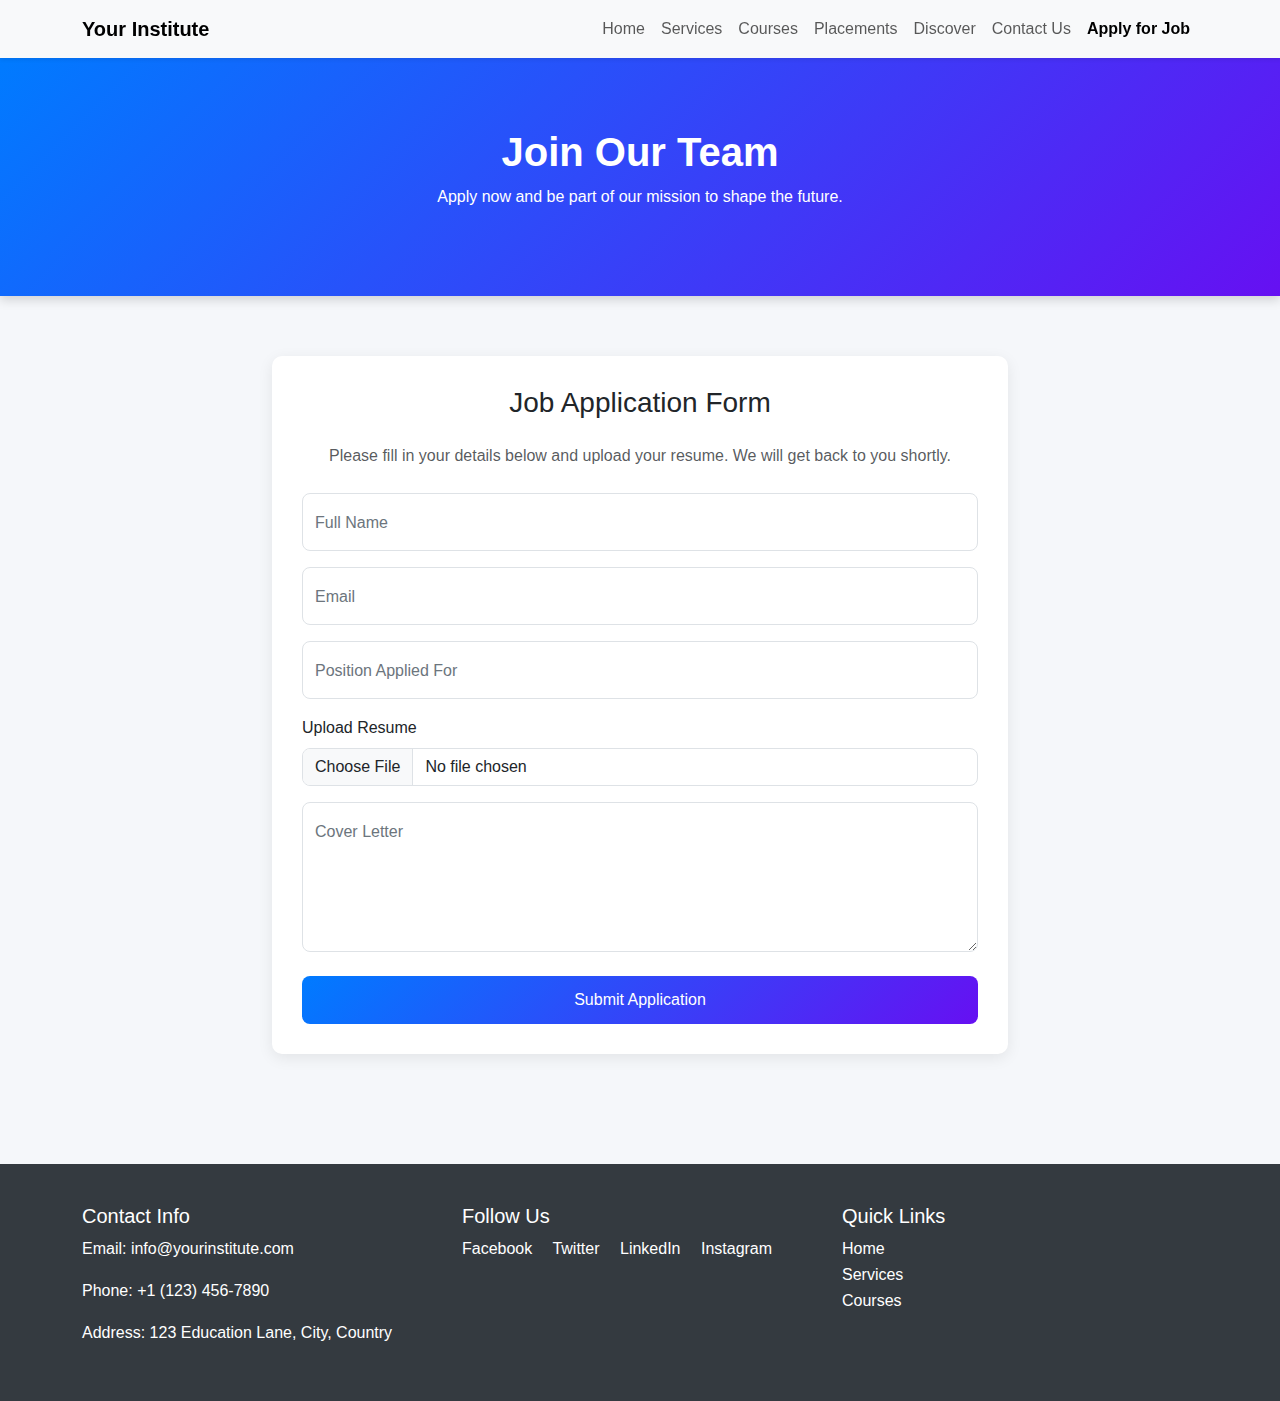
<file: apply.html>
<!DOCTYPE html>
<html lang="en">
<head>
    <meta charset="UTF-8">
    <meta name="viewport" content="width=device-width, initial-scale=1.0">
    <meta name="description" content="Apply for exciting career opportunities at our institute.">
    <meta name="keywords" content="job application, careers, institute jobs">
    <meta name="author" content="Your Institute Name">
    <title>Apply for Job - Your Institute</title>
    <link href="https://cdn.jsdelivr.net/npm/bootstrap@5.3.0/dist/css/bootstrap.min.css" rel="stylesheet">
    <style>
        body {
            font-family: 'Segoe UI', Tahoma, Geneva, Verdana, sans-serif;
            line-height: 1.6;
            background-color: #f5f7fa;
        }
        .navbar-brand {
            font-weight: bold;
        }
        .header-section {
            background: linear-gradient(135deg, #007bff, #6610f2);
            color: white;
            padding: 70px 0;
            text-align: center;
            box-shadow: 0 4px 10px rgba(0,0,0,0.15);
        }
        .header-section h1 {
            font-weight: 700;
        }
        .section {
            padding: 60px 0;
        }
        .card {
            border: none;
            background: white;
            border-radius: 10px;
            box-shadow: 0 4px 15px rgba(0,0,0,0.08);
            padding: 30px;
            transition: transform 0.3s ease;
        }
        .card:hover {
            transform: translateY(-5px);
        }
        .form-floating label {
            color: #6c757d;
        }
        .form-control {
            border-radius: 8px;
        }
        .btn-custom {
            background: linear-gradient(135deg, #007bff, #6610f2);
            color: white;
            border: none;
            border-radius: 8px;
            padding: 12px 20px;
            font-size: 1rem;
            font-weight: 500;
            transition: background 0.3s ease;
        }
        .btn-custom:hover {
            background: linear-gradient(135deg, #0056b3, #520dc2);
        }
        footer {
            background-color: #343a40;
            color: white;
            padding: 40px 0;
            margin-top: 50px;
        }
        footer a {
            text-decoration: none;
        }
    </style>
</head>
<body>
    <!-- Navigation Bar -->
    <nav class="navbar navbar-expand-lg navbar-light bg-light sticky-top shadow-sm">
        <div class="container">
            <a class="navbar-brand" href="index.html">Your Institute</a>
            <button class="navbar-toggler" type="button" data-bs-toggle="collapse" data-bs-target="#navbarNav">
                <span class="navbar-toggler-icon"></span>
            </button>
            <div class="collapse navbar-collapse" id="navbarNav">
                <ul class="navbar-nav ms-auto">
                    <li class="nav-item"><a class="nav-link" href="index.html">Home</a></li>
                    <li class="nav-item"><a class="nav-link" href="services.html">Services</a></li>
                    <li class="nav-item"><a class="nav-link" href="courses.html">Courses</a></li>
                    <li class="nav-item"><a class="nav-link" href="placements.html">Placements</a></li>
                    <li class="nav-item"><a class="nav-link" href="discover.html">Discover</a></li>
                    <li class="nav-item"><a class="nav-link" href="contact.html">Contact Us</a></li>
                    <li class="nav-item"><a class="nav-link active fw-bold" href="apply.html">Apply for Job</a></li>
                </ul>
            </div>
        </div>
    </nav>

    <!-- Header Section -->
    <section class="header-section">
        <div class="container">
            <h1>Join Our Team</h1>
            <p>Apply now and be part of our mission to shape the future.</p>
        </div>
    </section>

    <!-- Job Application Section -->
    <section class="section">
        <div class="container">
            <div class="row justify-content-center">
                <div class="col-lg-8">
                    <div class="card">
                        <h3 class="mb-4 text-center">Job Application Form</h3>
                        <p class="text-muted text-center mb-4">Please fill in your details below and upload your resume. We will get back to you shortly.</p>
                        <form id="jobForm">
                            <div class="form-floating mb-3">
                                <input type="text" class="form-control" id="fullName" placeholder="Full Name" required>
                                <label for="fullName">Full Name</label>
                            </div>
                            <div class="form-floating mb-3">
                                <input type="email" class="form-control" id="jobEmail" placeholder="Email" required>
                                <label for="jobEmail">Email</label>
                            </div>
                            <div class="form-floating mb-3">
                                <input type="text" class="form-control" id="position" placeholder="Position Applied For" required>
                                <label for="position">Position Applied For</label>
                            </div>
                            <div class="mb-3">
                                <label for="resume" class="form-label">Upload Resume</label>
                                <input type="file" class="form-control" id="resume" accept=".pdf,.doc,.docx" required>
                            </div>
                            <div class="form-floating mb-4">
                                <textarea class="form-control" id="coverLetter" placeholder="Cover Letter" style="height: 150px"></textarea>
                                <label for="coverLetter">Cover Letter</label>
                            </div>
                            <div class="d-grid">
                                <button type="button" class="btn btn-custom" onclick="submitJobForm()">Submit Application</button>
                            </div>
                        </form>
                    </div>
                </div>
            </div>
        </div>
    </section>

    <!-- Footer -->
    <footer>
        <div class="container">
            <div class="row">
                <div class="col-md-4">
                    <h5>Contact Info</h5>
                    <p>Email: info@yourinstitute.com</p>
                    <p>Phone: +1 (123) 456-7890</p>
                    <p>Address: 123 Education Lane, City, Country</p>
                </div>
                <div class="col-md-4">
                    <h5>Follow Us</h5>
                    <a href="#" class="text-white me-3">Facebook</a>
                    <a href="#" class="text-white me-3">Twitter</a>
                    <a href="#" class="text-white me-3">LinkedIn</a>
                    <a href="#" class="text-white">Instagram</a>
                </div>
                <div class="col-md-4">
                    <h5>Quick Links</h5>
                    <a href="index.html" class="text-white d-block">Home</a>
                    <a href="services.html" class="text-white d-block">Services</a>
                    <a href="courses.html" class="text-white d-block">Courses</a>
                </div>
            </div>
        </div>
    </footer>

    <script src="https://cdn.jsdelivr.net/npm/bootstrap@5.3.0/dist/js/bootstrap.bundle.min.js"></script>
    <script>
        function submitJobForm() {
            alert('Application submitted successfully! (This is a placeholder for actual submission logic)');
        }
    </script>
</body>
</html>
</file>
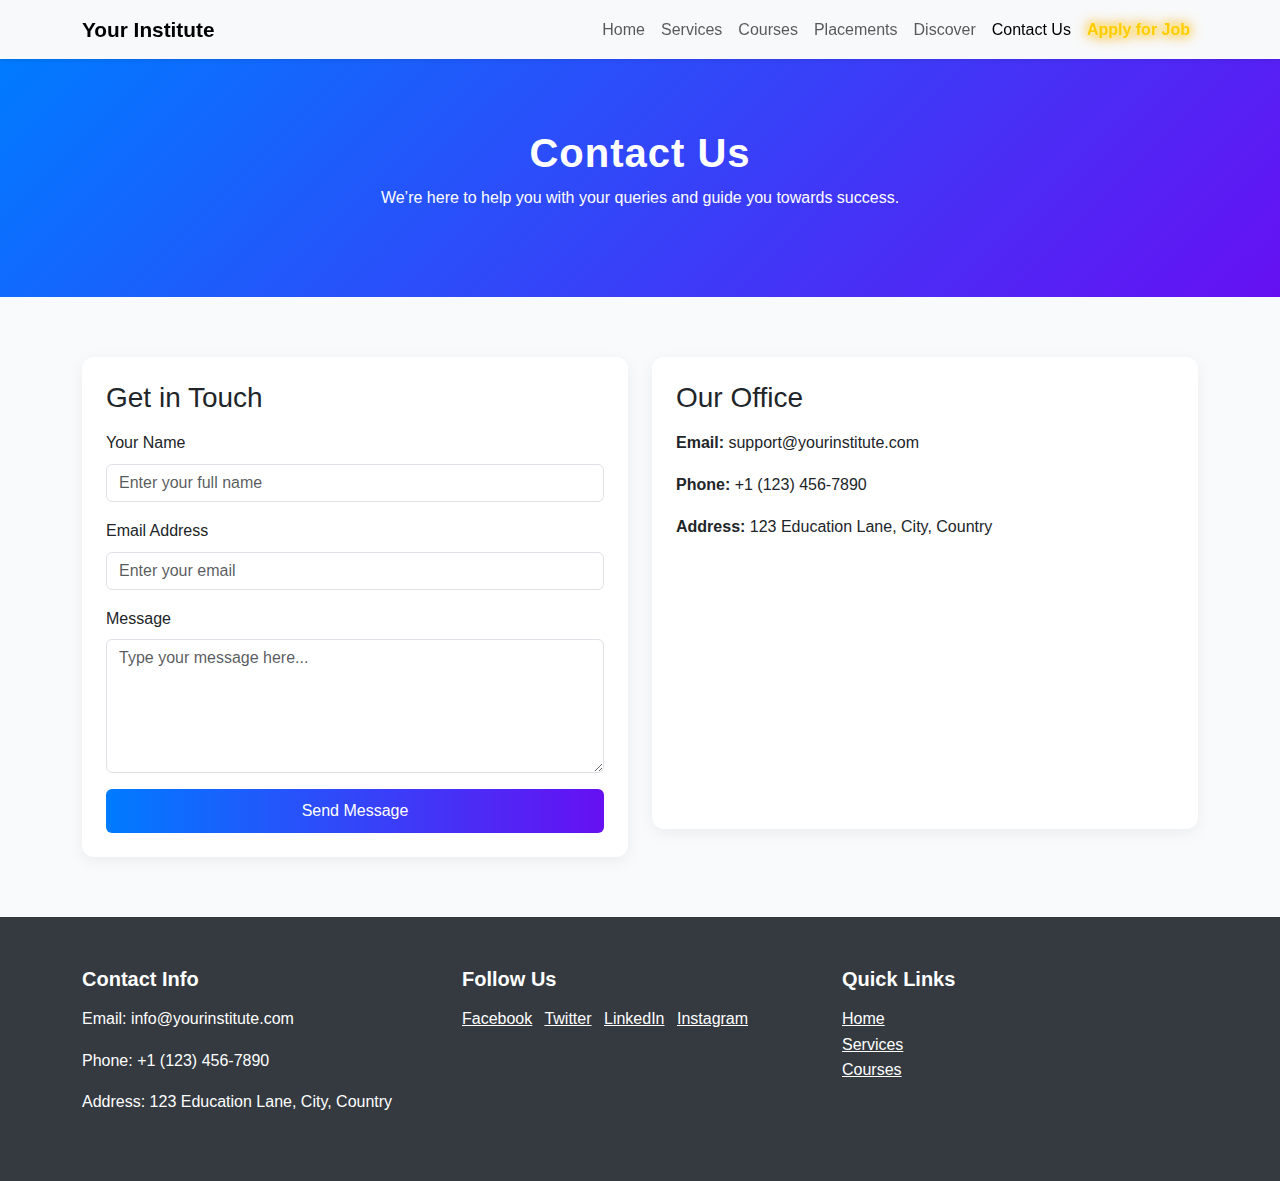
<file: contact.html>
<!DOCTYPE html>
<html lang="en">
<head>
    <meta charset="UTF-8">
    <meta name="viewport" content="width=device-width, initial-scale=1.0">
    <meta name="description" content="Contact us for inquiries about our services and courses.">
    <meta name="keywords" content="contact, support, institute inquiries">
    <meta name="author" content="Your Institute Name">
    <title>Contact Us - Your Institute</title>
    <link href="https://cdn.jsdelivr.net/npm/bootstrap@5.3.0/dist/css/bootstrap.min.css" rel="stylesheet">

    <style>
        body {
            font-family: 'Segoe UI', Arial, sans-serif;
            line-height: 1.6;
            background-color: #f9fafb;
            color: #333;
        }
        .navbar-brand {
            font-weight: bold;
            font-size: 1.3rem;
        }
        .header-section {
            background: linear-gradient(135deg, #007bff, #6610f2);
            color: white;
            padding: 70px 0;
            text-align: center;
        }
        .header-section h1 {
            font-weight: bold;
            letter-spacing: 1px;
        }
        .section {
            padding: 60px 0;
        }
        .card {
            border: none;
            border-radius: 12px;
            background-color: #ffffff;
            box-shadow: 0 4px 15px rgba(0,0,0,0.06);
            transition: transform 0.3s ease, box-shadow 0.3s ease;
        }
        .card:hover {
            transform: translateY(-6px);
            box-shadow: 0 8px 20px rgba(0,0,0,0.12);
        }
        footer {
            background-color: #343a40;
            color: white;
            padding: 50px 0;
        }
        footer h5 {
            margin-bottom: 15px;
            font-weight: bold;
        }
        .form-control:focus {
            border-color: #6610f2;
            box-shadow: 0 0 8px rgba(102, 16, 242, 0.4);
        }
        .btn-primary {
            background: linear-gradient(90deg, #007bff, #6610f2);
            border: none;
            font-weight: 500;
            padding: 10px 20px;
            transition: background 0.3s ease;
        }
        .btn-primary:hover {
            background: linear-gradient(90deg, #0056b3, #4b0ecf);
        }
        .blinking-glow {
            animation: blinkGlow 1.5s infinite;
            color: #ffcc00;
            font-weight: bold;
            text-shadow: 0 0 5px #fff5b3, 0 0 10px #ffcc00, 0 0 15px #ff9900;
        }
        @keyframes blinkGlow {
            0%, 100% { opacity: 1; }
            50% { opacity: 0.5; }
        }
        @media (max-width: 768px) {
            .header-section {
                padding: 50px 0;
            }
            .section {
                padding: 40px 0;
            }
        }
    </style>
</head>
<body>
    <!-- Navigation Bar -->
    <nav class="navbar navbar-expand-lg navbar-light bg-light sticky-top shadow-sm">
        <div class="container">
            <a class="navbar-brand" href="index.html">Your Institute</a>
            <button class="navbar-toggler" type="button" data-bs-toggle="collapse" data-bs-target="#navbarNav">
                <span class="navbar-toggler-icon"></span>
            </button>
            <div class="collapse navbar-collapse" id="navbarNav">
                <ul class="navbar-nav ms-auto">
                    <li class="nav-item"><a class="nav-link" href="index.html">Home</a></li>
                    <li class="nav-item"><a class="nav-link" href="services.html">Services</a></li>
                    <li class="nav-item"><a class="nav-link" href="courses.html">Courses</a></li>
                    <li class="nav-item"><a class="nav-link" href="placements.html">Placements</a></li>
                    <li class="nav-item"><a class="nav-link" href="discover.html">Discover</a></li>
                    <li class="nav-item"><a class="nav-link active" href="contact.html">Contact Us</a></li>
                    <li class="nav-item"><a class="nav-link blinking-glow" href="apply.html">Apply for Job</a></li>
                </ul>
            </div>
        </div>
    </nav>

    <!-- Header Section -->
    <section class="header-section">
        <div class="container">
            <h1>Contact Us</h1>
            <p>We’re here to help you with your queries and guide you towards success.</p>
        </div>
    </section>

    <!-- Contact Section -->
    <section class="section">
        <div class="container">
            <div class="row g-4">
                <div class="col-md-6">
                    <div class="card p-4">
                        <h3 class="mb-3">Get in Touch</h3>
                        <form id="contactForm">
                            <div class="mb-3">
                                <label for="name" class="form-label">Your Name</label>
                                <input type="text" class="form-control" id="name" required placeholder="Enter your full name">
                            </div>
                            <div class="mb-3">
                                <label for="email" class="form-label">Email Address</label>
                                <input type="email" class="form-control" id="email" required placeholder="Enter your email">
                            </div>
                            <div class="mb-3">
                                <label for="message" class="form-label">Message</label>
                                <textarea class="form-control" id="message" rows="5" required placeholder="Type your message here..."></textarea>
                            </div>
                            <button type="button" class="btn btn-primary w-100" onclick="submitContactForm()">Send Message</button>
                        </form>
                    </div>
                </div>

                <div class="col-md-6">
                    <div class="card p-4">
                        <h3 class="mb-3">Our Office</h3>
                        <p><strong>Email:</strong> support@yourinstitute.com</p>
                        <p><strong>Phone:</strong> +1 (123) 456-7890</p>
                        <p><strong>Address:</strong> 123 Education Lane, City, Country</p>
                        <iframe src="https://www.google.com/maps/embed?pb=!1m18!1m12!1m3!1d..." width="100%" height="250" style="border:0;" allowfullscreen></iframe>
                    </div>
                </div>
            </div>
        </div>
    </section>

    <!-- Footer -->
    <footer>
        <div class="container">
            <div class="row g-4">
                <div class="col-md-4">
                    <h5>Contact Info</h5>
                    <p>Email: info@yourinstitute.com</p>
                    <p>Phone: +1 (123) 456-7890</p>
                    <p>Address: 123 Education Lane, City, Country</p>
                </div>
                <div class="col-md-4">
                    <h5>Follow Us</h5>
                    <a href="#" class="text-white me-2">Facebook</a>
                    <a href="#" class="text-white me-2">Twitter</a>
                    <a href="#" class="text-white me-2">LinkedIn</a>
                    <a href="#" class="text-white">Instagram</a>
                </div>
                <div class="col-md-4">
                    <h5>Quick Links</h5>
                    <a href="index.html" class="text-white d-block">Home</a>
                    <a href="services.html" class="text-white d-block">Services</a>
                    <a href="courses.html" class="text-white d-block">Courses</a>
                </div>
            </div>
        </div>
    </footer>

    <script src="https://cdn.jsdelivr.net/npm/bootstrap@5.3.0/dist/js/bootstrap.bundle.min.js"></script>
    <script>
        function submitContactForm() {
            alert('Your message has been sent successfully! (Demo)');
        }
    </script>
</body>
</html>
</file>
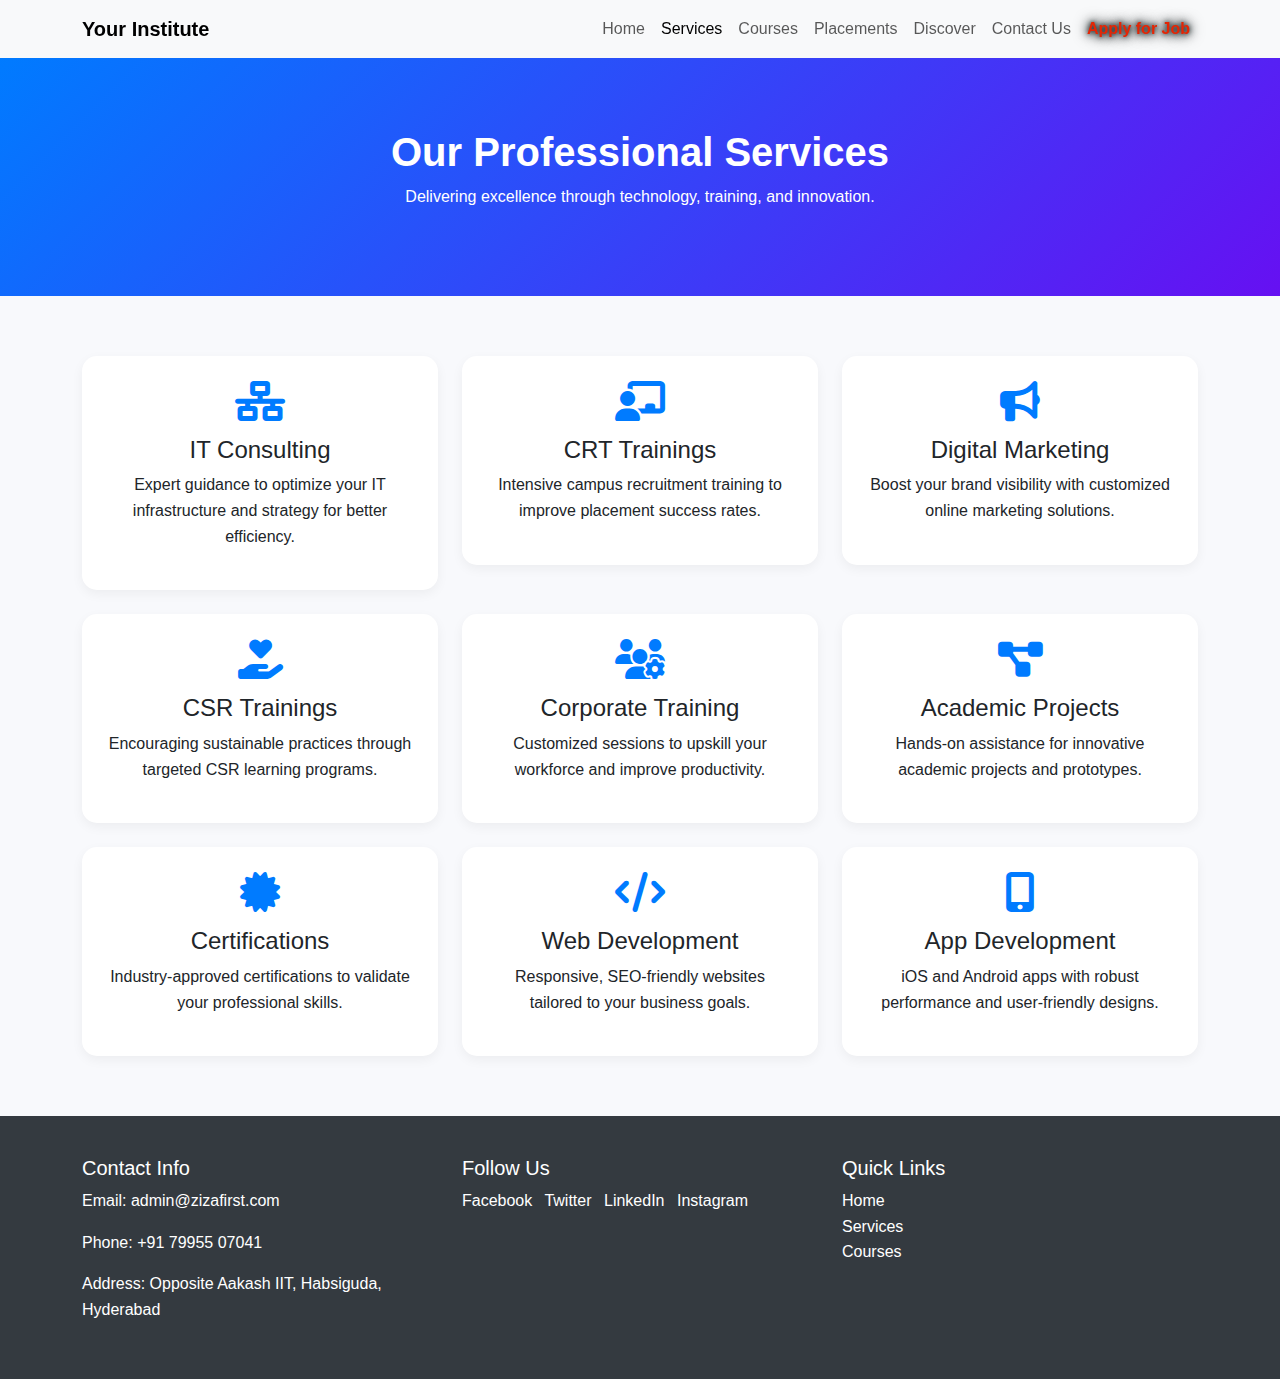
<file: services.html>
<!DOCTYPE html>
<html lang="en">
<head>
<meta charset="UTF-8">
<meta name="viewport" content="width=device-width, initial-scale=1.0">
<meta name="description" content="Explore our wide range of professional services including IT consulting, training, and development.">
<meta name="keywords" content="IT consulting, CRT training, digital marketing, corporate training, web development, app development">
<meta name="author" content="Your Institute Name">
<title>Services - Your Institute</title>
<link href="https://cdn.jsdelivr.net/npm/bootstrap@5.3.0/dist/css/bootstrap.min.css" rel="stylesheet">
<link rel="stylesheet" href="https://cdnjs.cloudflare.com/ajax/libs/font-awesome/6.4.0/css/all.min.css">

<style>
    body {
        font-family: 'Arial', sans-serif;
        line-height: 1.6;
        background-color: #f8f9fc;
    }

    /* Navbar */
    .navbar-brand {
        font-weight: bold;
    }

    .blinking-glow {
        animation: blinkGlow 1.5s infinite;
        color: #e52504;
        font-weight: bold;
        text-shadow: 0 0 5px #131c1d, 0 0 10px #1e2626, 0 0 15px #070e0f;
    }

    @keyframes blinkGlow {
        0%, 100% {
            opacity: 1;
            text-shadow: 0 0 5px #e46186, 0 0 10px #d60f0f, 0 0 15px #2808c9;
        }
        50% {
            opacity: 0.3;
            text-shadow: 0 0 2px #d76112, 0 0 5px #0a2122;
        }
    }

    /* Header Section */
    .header-section {
        background: linear-gradient(135deg, #007bff, #6610f2);
        color: white;
        padding: 70px 0;
        text-align: center;
    }

    .header-section h1 {
        font-weight: bold;
        font-size: 2.5rem;
    }

    /* Services Section */
    .section {
        padding: 60px 0;
    }

    .card {
        border: none;
        border-radius: 15px;
        background-color: #ffffff;
        padding: 25px;
        text-align: center;
        transition: all 0.4s ease;
        box-shadow: 0 4px 12px rgba(0,0,0,0.05);
    }

    .card:hover {
        transform: translateY(-8px);
        box-shadow: 0 10px 25px rgba(0,0,0,0.1);
    }

    .card i {
        font-size: 40px;
        color: #007bff;
        margin-bottom: 15px;
    }

    /* Footer */
    footer {
        background-color: #343a40;
        color: white;
        padding: 40px 0;
    }

    footer a {
        text-decoration: none;
    }

    footer a:hover {
        text-decoration: underline;
    }

    /* Responsive */
    @media (max-width: 768px) {
        .header-section {
            padding: 50px 0;
        }
    }
</style>
</head>
<body>

<!-- Navigation -->
<nav class="navbar navbar-expand-lg navbar-light bg-light sticky-top">
    <div class="container">
        <a class="navbar-brand" href="index.html">Your Institute</a>
        <button class="navbar-toggler" type="button" data-bs-toggle="collapse" data-bs-target="#navbarNav">
            <span class="navbar-toggler-icon"></span>
        </button>
        <div class="collapse navbar-collapse" id="navbarNav">
            <ul class="navbar-nav ms-auto">
                <li class="nav-item"><a class="nav-link" href="index.html">Home</a></li>
                <li class="nav-item"><a class="nav-link active" href="services.html">Services</a></li>
                <li class="nav-item"><a class="nav-link" href="courses.html">Courses</a></li>
                <li class="nav-item"><a class="nav-link" href="placements.html">Placements</a></li>
                <li class="nav-item"><a class="nav-link" href="discover.html">Discover</a></li>
                <li class="nav-item"><a class="nav-link" href="contact.html">Contact Us</a></li>
                <li class="nav-item"><a class="nav-link blinking-glow" href="apply.html">Apply for Job</a></li>
            </ul>
        </div>
    </div>
</nav>

<!-- Header -->
<section class="header-section">
    <div class="container">
        <h1>Our Professional Services</h1>
        <p>Delivering excellence through technology, training, and innovation.</p>
    </div>
</section>

<!-- Services -->
<section class="section">
    <div class="container">
        <div class="row g-4">
            <div class="col-md-4">
                <div class="card">
                    <i class="fas fa-network-wired"></i>
                    <h4>IT Consulting</h4>
                    <p>Expert guidance to optimize your IT infrastructure and strategy for better efficiency.</p>
                </div>
            </div>
            <div class="col-md-4">
                <div class="card">
                    <i class="fas fa-chalkboard-teacher"></i>
                    <h4>CRT Trainings</h4>
                    <p>Intensive campus recruitment training to improve placement success rates.</p>
                </div>
            </div>
            <div class="col-md-4">
                <div class="card">
                    <i class="fas fa-bullhorn"></i>
                    <h4>Digital Marketing</h4>
                    <p>Boost your brand visibility with customized online marketing solutions.</p>
                </div>
            </div>
            <div class="col-md-4">
                <div class="card">
                    <i class="fas fa-hand-holding-heart"></i>
                    <h4>CSR Trainings</h4>
                    <p>Encouraging sustainable practices through targeted CSR learning programs.</p>
                </div>
            </div>
            <div class="col-md-4">
                <div class="card">
                    <i class="fas fa-users-cog"></i>
                    <h4>Corporate Training</h4>
                    <p>Customized sessions to upskill your workforce and improve productivity.</p>
                </div>
            </div>
            <div class="col-md-4">
                <div class="card">
                    <i class="fas fa-project-diagram"></i>
                    <h4>Academic Projects</h4>
                    <p>Hands-on assistance for innovative academic projects and prototypes.</p>
                </div>
            </div>
            <div class="col-md-4">
                <div class="card">
                    <i class="fas fa-certificate"></i>
                    <h4>Certifications</h4>
                    <p>Industry-approved certifications to validate your professional skills.</p>
                </div>
            </div>
            <div class="col-md-4">
                <div class="card">
                    <i class="fas fa-code"></i>
                    <h4>Web Development</h4>
                    <p>Responsive, SEO-friendly websites tailored to your business goals.</p>
                </div>
            </div>
            <div class="col-md-4">
                <div class="card">
                    <i class="fas fa-mobile-alt"></i>
                    <h4>App Development</h4>
                    <p>iOS and Android apps with robust performance and user-friendly designs.</p>
                </div>
            </div>
        </div>
    </div>
</section>

<!-- Footer -->
<footer>
    <div class="container">
        <div class="row">
            <div class="col-md-4">
                <h5>Contact Info</h5>
                <p>Email: admin@zizafirst.com</p>
                <p>Phone: +91 79955 07041</p>
                <p>Address: Opposite Aakash IIT, Habsiguda, Hyderabad</p>
            </div>
            <div class="col-md-4">
                <h5>Follow Us</h5>
                <a href="#" class="text-white me-2">Facebook</a>
                <a href="#" class="text-white me-2">Twitter</a>
                <a href="#" class="text-white me-2">LinkedIn</a>
                <a href="#" class="text-white">Instagram</a>
            </div>
            <div class="col-md-4">
                <h5>Quick Links</h5>
                <a href="index.html" class="text-white d-block">Home</a>
                <a href="services.html" class="text-white d-block">Services</a>
                <a href="courses.html" class="text-white d-block">Courses</a>
            </div>
        </div>
    </div>
</footer>

<script src="https://cdn.jsdelivr.net/npm/bootstrap@5.3.0/dist/js/bootstrap.bundle.min.js"></script>
</body>
</html>
</file>
